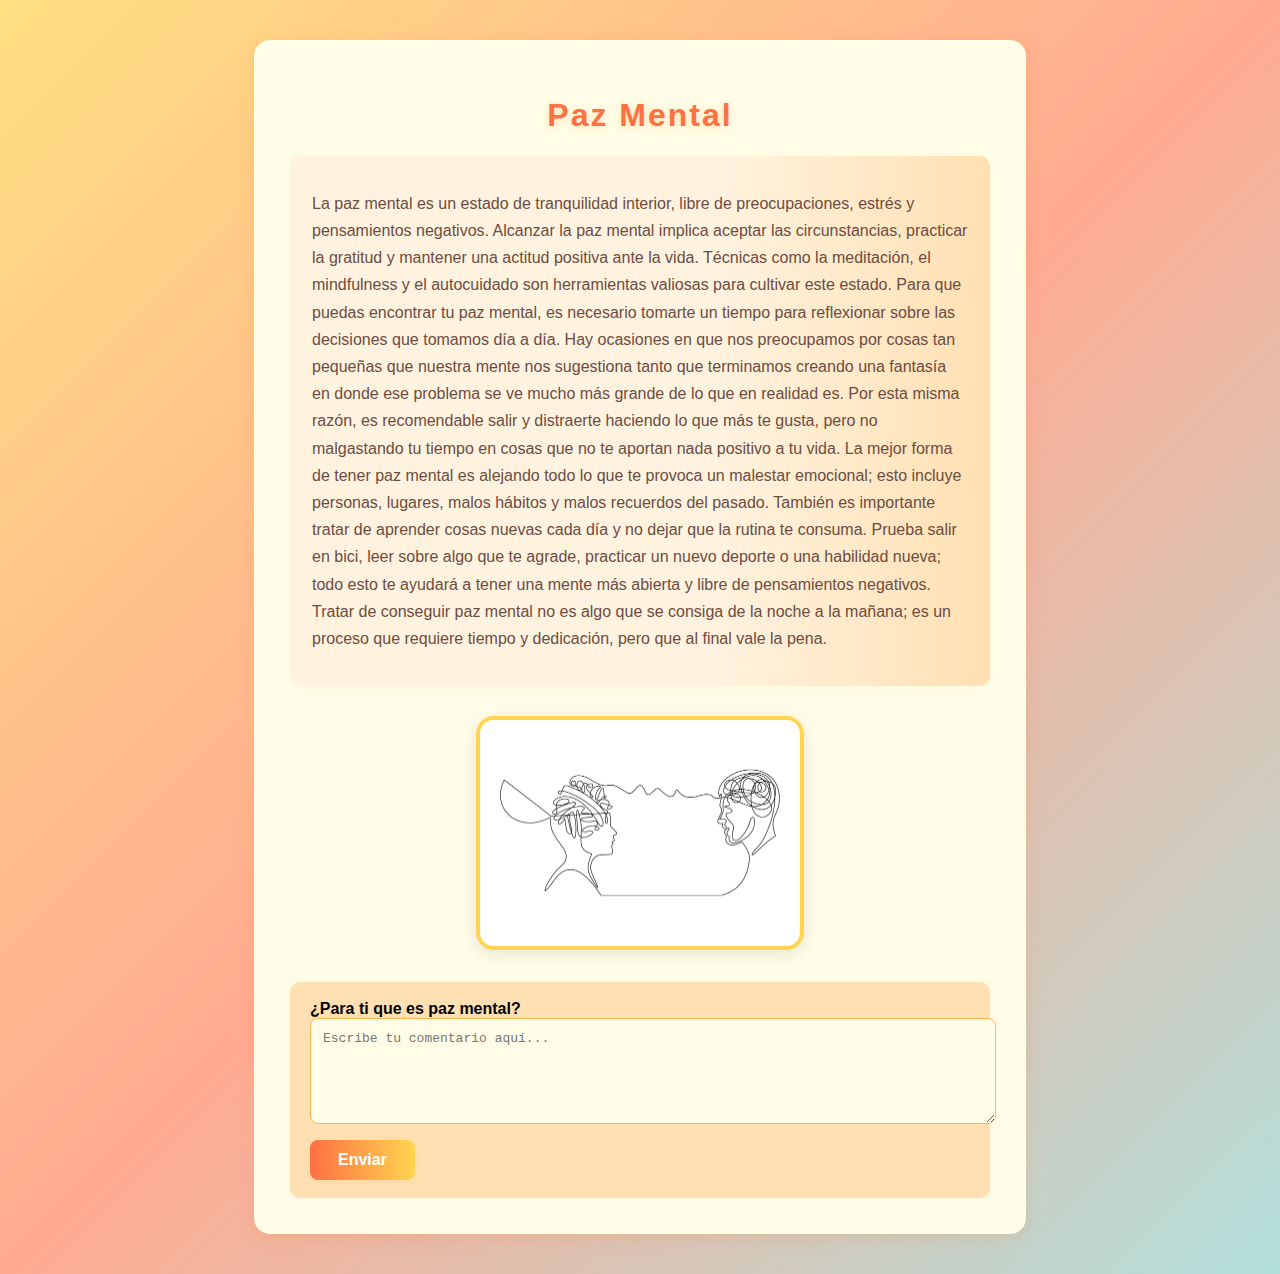
<file: index.html>
<!DOCTYPE html>
<html lang="es">
<head>
    <meta charset="UTF-8">
    <title>Paz Mental</title>
    <link rel="stylesheet" href="Style/Style.1.css">
    <meta name="viewport" content="width=device-width, initial-scale=1.0">
</head>
<body>
    <div class="container">
        <h1>Paz Mental</h1>
        <div class="info">
            <p>
                La paz mental es un estado de tranquilidad interior, libre de preocupaciones, estrés y pensamientos negativos.
                Alcanzar la paz mental implica aceptar las circunstancias, practicar la gratitud y mantener una actitud positiva ante la vida.
                Técnicas como la meditación, el mindfulness y el autocuidado son herramientas valiosas para cultivar este estado. Para que puedas
                encontrar tu paz mental, es necesario tomarte un tiempo para reflexionar sobre las decisiones que tomamos día a día. Hay ocasiones en que
                nos preocupamos por cosas tan pequeñas que nuestra mente nos sugestiona tanto que terminamos creando una fantasía en donde ese problema
                se ve mucho más grande de lo que en realidad es. Por esta misma razón, es recomendable salir y distraerte haciendo lo que más te gusta,
                pero no malgastando tu tiempo en cosas que no te aportan nada positivo a tu vida. La mejor forma de tener paz mental es alejando todo
                lo que te provoca un malestar emocional; esto incluye personas, lugares, malos hábitos y malos recuerdos del pasado. También es importante
                tratar de aprender cosas nuevas cada día y no dejar que la rutina te consuma. Prueba salir en bici, leer sobre algo que te agrade, practicar
                un nuevo deporte o una habilidad nueva; todo esto te ayudará a tener una mente más abierta y libre de pensamientos negativos. Tratar de conseguir
                paz mental no es algo que se consiga de la noche a la mañana; es un proceso que requiere tiempo y dedicación, pero que al final vale la pena.</p>
        </div>
        <div style="text-align:center; margin: 25px 0;">
            <img src="images/mente6.jpg" alt="Paz mental" style="max-width:320px; border-radius:18px; box-shadow:0 4px 16px rgba(0,0,0,0.10);">
        </div>
        <div class="comment-box">
            <label for="comentario"><strong>¿Para ti que es paz mental?</strong></label>
            <textarea id="comentario" placeholder="Escribe tu comentario aquí..."></textarea>
            <br>
            <button type="button">Enviar</button>
        </div>
    </div>
</body>

</html>
</file>
<file: Style/Style.1.css>
body {
            font-family: Arial, sans-serif;
            background: linear-gradient(135deg, #ffe082 0%, #ffab91 50%, #b2dfdb 100%);
            margin: 0;
            padding: 0;
        }
        .container {
            max-width: 700px;
            margin: 40px auto;
            background: #fffde7;
            border-radius: 16px;
            box-shadow: 0 4px 18px rgba(255, 112, 67, 0.13), 0 1.5px 8px rgba(255, 202, 40, 0.09);
            padding: 36px;
        }
        h1 {
            color: #ff7043;
            text-align: center;
            letter-spacing: 2px;
            text-shadow: 0 2px 8px #ffe0b2;
        }
        .info {
            margin-bottom: 30px;
            color: #6d4c41;
            line-height: 1.7;
            background: linear-gradient(90deg, #fff3e0 60%, #ffe0b2 100%);
            border-radius: 10px;
            padding: 18px 22px;
            box-shadow: 0 1px 6px rgba(255, 183, 77, 0.08);
        }
        .comment-box {
            margin-top: 28px;
            background: #ffe0b2;
            border-radius: 10px;
            padding: 18px 20px;
            box-shadow: 0 1px 6px rgba(255, 138, 101, 0.08);
        }
        .comment-box textarea {
            width: 100%;
            height: 80px;
            border-radius: 8px;
            border: 1.5px solid #ffb74d;
            padding: 12px;
            font-size: 1em;
            resize: vertical;
            background: #fffde7;
            color: #6d4c41;
            transition: border 0.2s;
        }
        .comment-box textarea:focus {
            border: 1.5px solid #ff7043;
            outline: none;
        }
        .comment-box button {
            margin-top: 12px;
            background: linear-gradient(90deg, #ff7043 0%, #ffd54f 100%);
            color: #fff;
            border: none;
            padding: 11px 28px;
            border-radius: 8px;
            cursor: pointer;
            font-size: 1em;
            font-weight: bold;
            box-shadow: 0 2px 8px rgba(255, 167, 38, 0.09);
            transition: background 0.2s;
        }
        .comment-box button:hover {
            background: linear-gradient(90deg, #ffa726 0%, #ff7043 100%);
        }
        img {
            max-width: 340px;
            border-radius: 18px;
            box-shadow: 0 4px 16px rgba(255, 112, 67, 0.13);
            border: 4px solid #ffd54f;
            background: #fffde7;
        }
</file>
